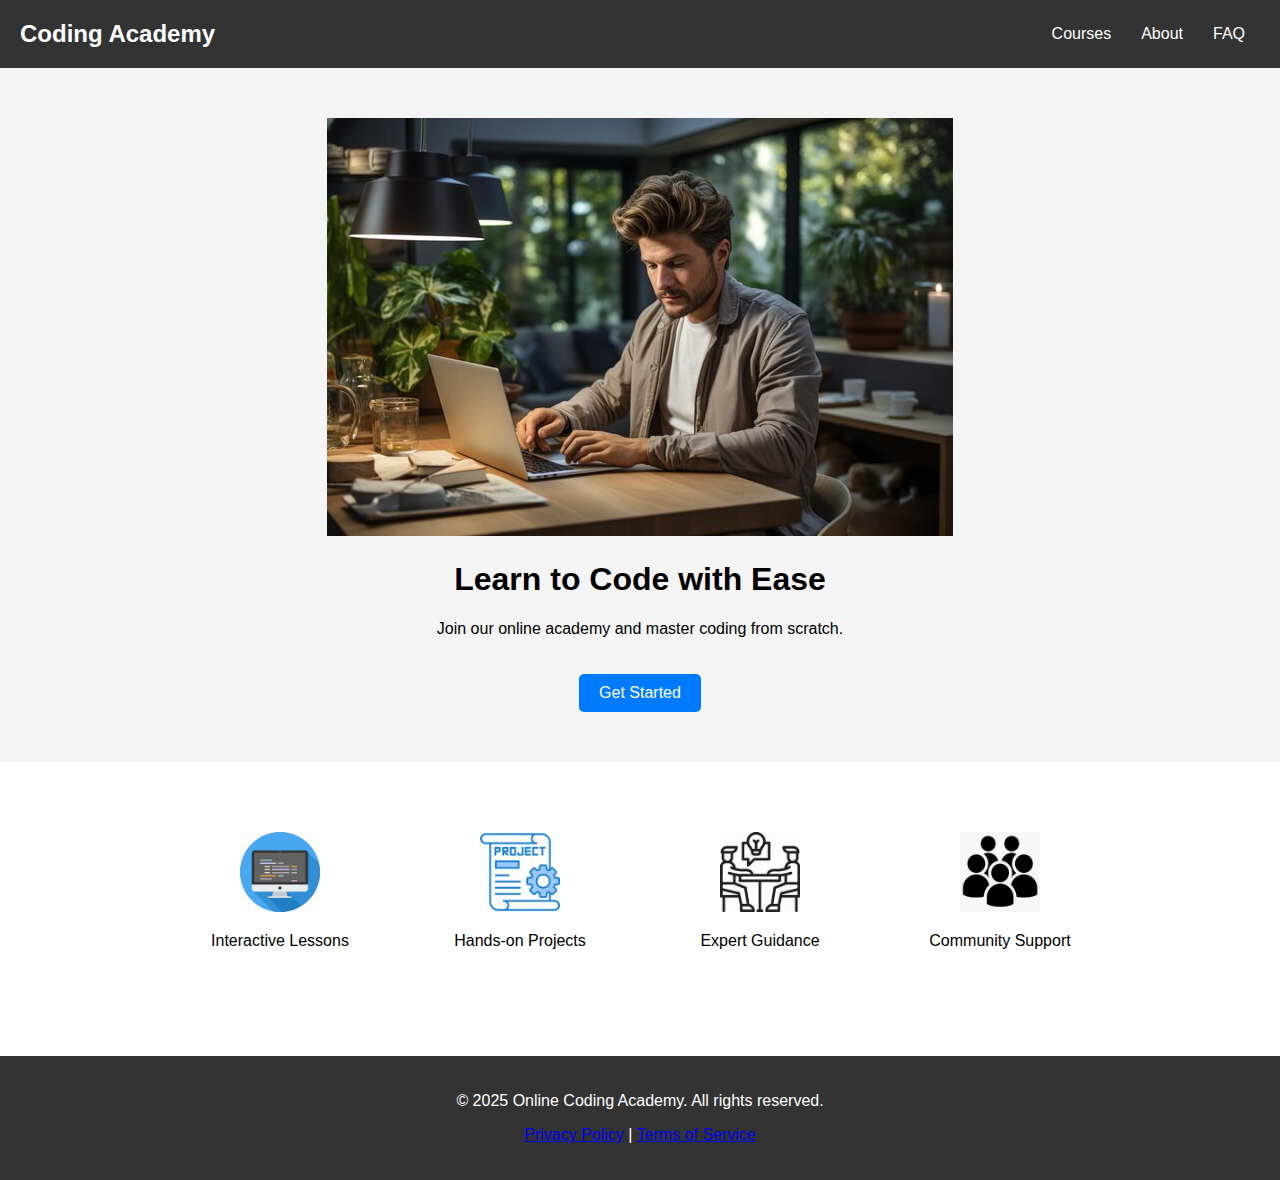
<file: Task 1/index.htm>
<!DOCTYPE html>
<html lang="en">
<head>
    <meta charset="UTF-8">
    <meta name="viewport" content="width=device-width, initial-scale=1.0">
    <title>Online Coding Academy</title>
    <link rel="stylesheet" href="styles.css">
</head>
<body>
    <!-- Header Section -->
    <header>
        <div class="logo">Coding Academy</div>
        <nav>
            <ul>
                <li class="dropdown">Courses
                    <ul class="dropdown-menu">
                        <li><a href="courses.html#html" target="_blank">HTML</a></li>
                        <li><a href="courses.html#css" target="_blank">CSS</a></li>
                        <li><a href="courses.html#javascript" target="_blank">JavaScript</a></li>
                        <li><a href="courses.html#python" target="_blank">Python</a></li>
                        <li><a href="courses.html#java" target="_blank">Java</a></li>
                    </ul>
                </li>
                <li class="dropdown">About
                    <ul class="dropdown-menu">
                        <li><a href="#">About Us</a></li>
                        <li><a href="#">Contact</a></li>
                        <li><a href="#">Complain</a></li>
                    </ul>
                </li>
                <li><a href="faq.html" target="_blank">FAQ</a></li>
            </ul>
        </nav>
    </header>

    <!-- Hero Section -->
    <section class="hero">
        <img src="hero.jpg" alt="A man sitting with a laptop">
        <h1>Learn to Code with Ease</h1>
        <p>Join our online academy and master coding from scratch.</p>
        <a href="courses.html" class="cta-button" target="_blank">Get Started</a>
    </section>

    <!-- Features Section -->
    <section class="features">
        <div class="feature">
            <img src="icon1.png" alt="Feature 1 Icon">
            <p>Interactive Lessons</p>
        </div>
        <div class="feature">
            <img src="icon2.png" alt="Feature 2 Icon">
            <p>Hands-on Projects</p>
        </div>
        <div class="feature">
            <img src="icon3.png" alt="Feature 3 Icon">
            <p>Expert Guidance</p>
        </div>
        <div class="feature">
            <img src="icon4.png" alt="Feature 4 Icon">
            <p>Community Support</p>
        </div>
    </section>

    <!-- Footer -->
    <footer>
        <p>&copy; 2025 Online Coding Academy. All rights reserved.</p>
        <p><a href="#">Privacy Policy</a> | <a href="#">Terms of Service</a></p>
    </footer>
</body>
</html>
</file>
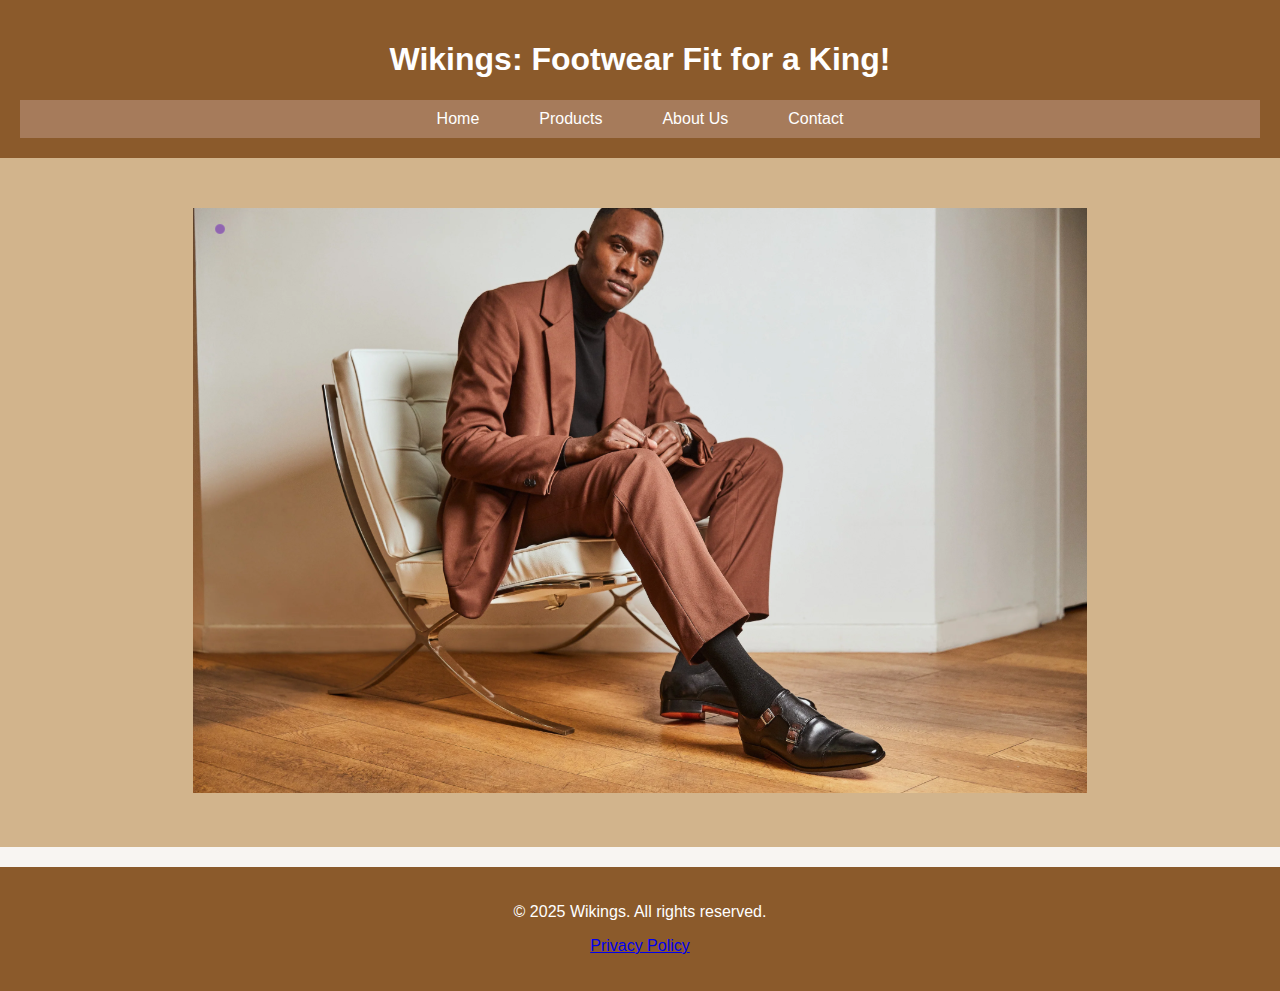
<file: Task 2/index.html>
<!DOCTYPE html>
<html lang="en">
<head>
    <meta charset="UTF-8">
    <meta name="viewport" content="width=device-width, initial-scale=1.0">
    <title>Wikings - Home</title>
    <link rel="stylesheet" href="styles.css">
    <script>
        document.addEventListener("DOMContentLoaded", function () {
            let chevrons = document.querySelectorAll(".chevron");
            
            chevrons.forEach(chevron => {
                chevron.addEventListener("click", function (event) {
                    event.stopPropagation();
                    let submenu = this.parentElement.nextElementSibling;
                    
                    document.querySelectorAll(".sub-menu").forEach(menu => {
                        if (menu !== submenu) {
                            menu.classList.remove("active");
                        }
                    });
                    
                    submenu.classList.toggle("active");
                });
            });
        });
    </script>
</head>
<body>
    <header>
        <h1>Wikings: Footwear Fit for a King!</h1>
        <nav>
            <ul>
                <li><a href="index.html">Home</a></li>
                <li class="dropdown">
                    <a href="#">Products</a>
                    <ul class="dropdown-menu">
                        <li class="product-item">
                            <a href="#">Ring Sandals</a> <span class="chevron">&gt;</span>
                            <ul class="sub-menu">
                                <li><a href="ring_sandals.html">Product Info</a></li>
                            </ul>
                        </li>
                        <li class="product-item">
                            <a href="#">Classic Clogs</a> <span class="chevron">&gt;</span>
                            <ul class="sub-menu">
                                <li><a href="lightweight_classic_clogs.html">Product Info</a></li>
                            </ul>
                        </li>
                        <li class="product-item">
                            <a href="#">Casual Shoes (Lace)</a> <span class="chevron">&gt;</span>
                            <ul class="sub-menu">
                                <li><a href="laceup_casual_shoes.html">Product Info</a></li>
                            </ul>
                        </li>
                        <li class="product-item">
                            <a href="#">Formal Shoes</a> <span class="chevron">&gt;</span>
                            <ul class="sub-menu">
                                <li><a href="grip_formal_shoes.html">Product Info</a></li>
                            </ul>
                        </li>
                        <li class="product-item">
                            <a href="#">Brown Casual</a> <span class="chevron">&gt;</span>
                            <ul class="sub-menu">
                                <li><a href="brown_casual.html">Product Info</a></li>
                            </ul>
                        </li>
                    </ul>
                </li>
                <li><a href="about.html">About Us</a></li>
                <li><a href="contact.html">Contact</a></li>
            </ul>
        </nav>
    </header>
    <main>
        <section class="hero">
            <img src="hero.jpg" alt="Man sitting with laptop">
        </section>
    </main>
    <footer>
        <p>&copy; 2025 Wikings. All rights reserved.</p>
        <p><a href="#">Privacy Policy</a></p>
    </footer>
</body>
</html>
</file>
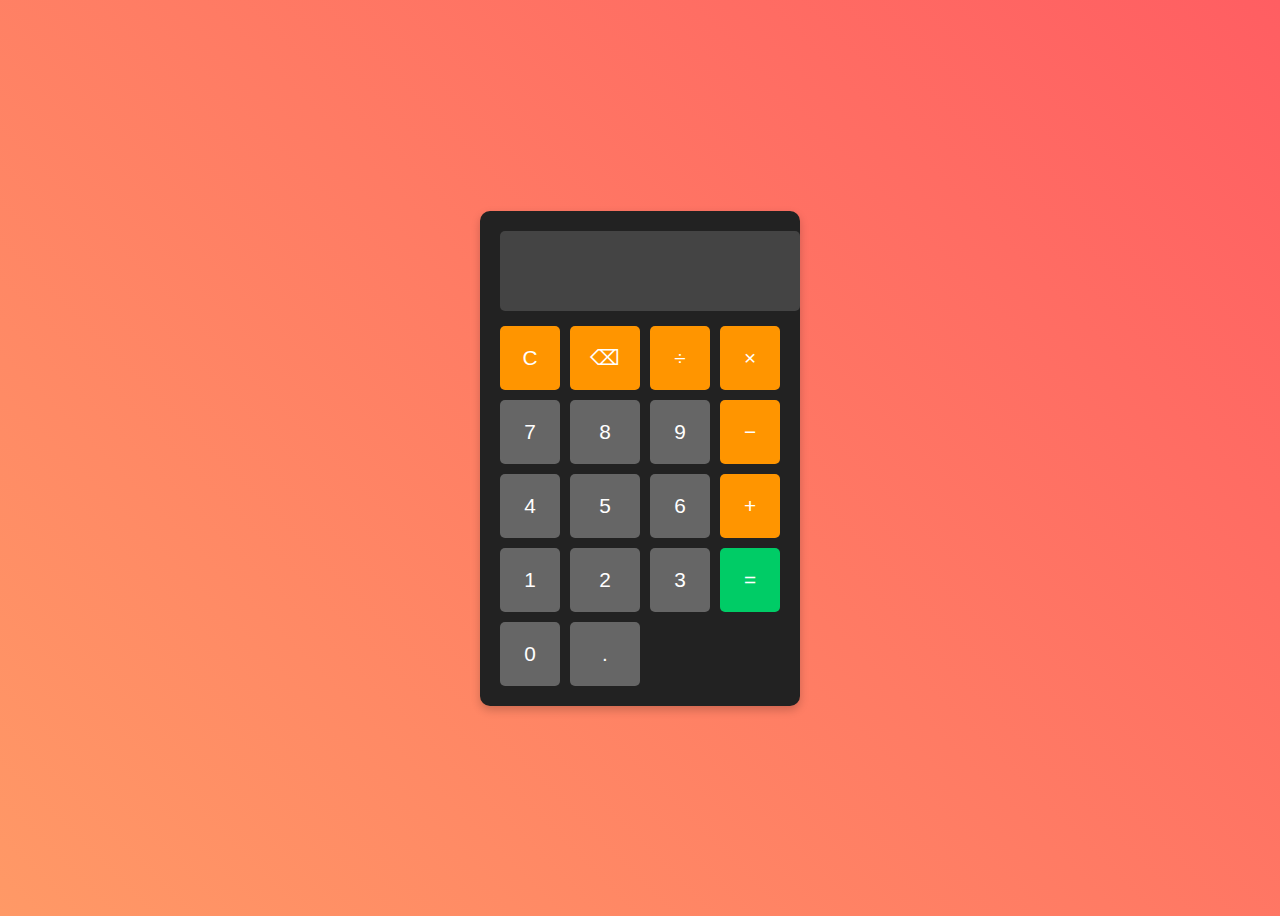
<file: Task 4/index.html>
<!DOCTYPE html>
<html lang="en">
<head>
    <meta charset="UTF-8">
    <meta name="viewport" content="width=device-width, initial-scale=1.0">
    <title>Calculator</title>
    <link rel="stylesheet" href="styles.css">
</head>
<body>
    <div class="calculator">
        <input type="text" id="display" disabled>
        <div class="buttons">
            <button class="operator" onclick="clearDisplay()">C</button>
            <button class="operator" onclick="backspace()">⌫</button> <!-- Backspace Button -->
            <button class="operator" onclick="appendOperator('/')">÷</button>
            <button class="operator" onclick="appendOperator('*')">×</button>

            <button onclick="appendValue('7')">7</button>
            <button onclick="appendValue('8')">8</button>
            <button onclick="appendValue('9')">9</button>
            <button class="operator" onclick="appendOperator('-')">−</button>

            <button onclick="appendValue('4')">4</button>
            <button onclick="appendValue('5')">5</button>
            <button onclick="appendValue('6')">6</button>
            <button class="operator" onclick="appendOperator('+')">+</button> <!-- Restored Addition -->

            <button onclick="appendValue('1')">1</button>
            <button onclick="appendValue('2')">2</button>
            <button onclick="appendValue('3')">3</button>
            <button class="equal" onclick="calculateResult()">=</button>

            <button onclick="appendValue('0')">0</button>
            <button onclick="appendDecimal()">.</button>
        </div>
    </div>
    <script src="script.js"></script>
</body>
</html>
</file>
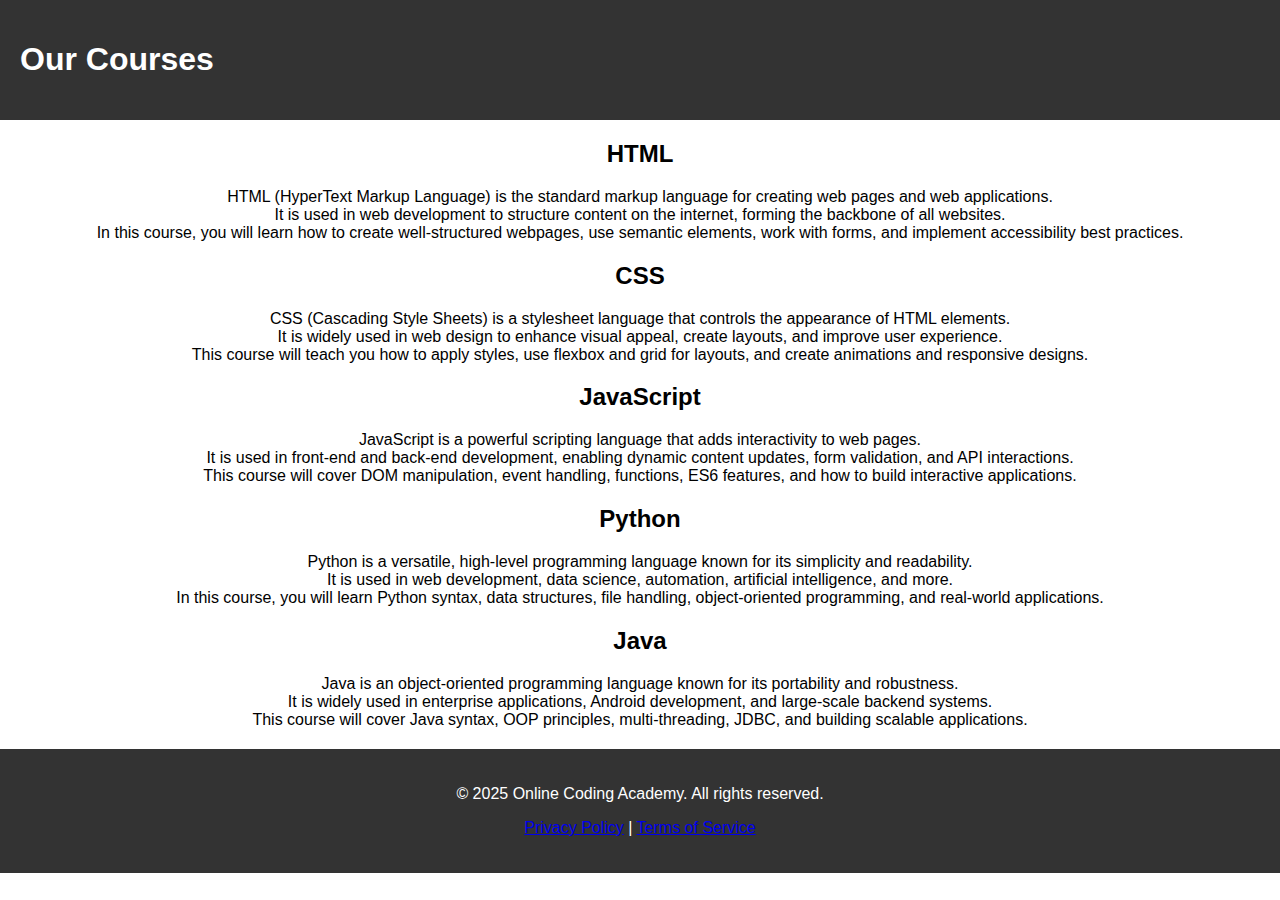
<file: Task 1/courses.html>
<!DOCTYPE html>
<html lang="en">
<head>
    <meta charset="UTF-8">
    <meta name="viewport" content="width=device-width, initial-scale=1.0">
    <title>Courses - Online Coding Academy</title>
    <link rel="stylesheet" href="styles.css">
</head>
<body>
    <header>
        <h1>Our Courses</h1>
    </header>

    <section id="html">
        <h2>HTML</h2>
        <p>HTML (HyperText Markup Language) is the standard markup language for creating web pages and web applications. <br>
        It is used in web development to structure content on the internet, forming the backbone of all websites. <br>
        In this course, you will learn how to create well-structured webpages, use semantic elements, work with forms, and implement accessibility best practices.</p>
    </section>

    <section id="css">
        <h2>CSS</h2>
        <p>CSS (Cascading Style Sheets) is a stylesheet language that controls the appearance of HTML elements. <br>
        It is widely used in web design to enhance visual appeal, create layouts, and improve user experience. <br>
        This course will teach you how to apply styles, use flexbox and grid for layouts, and create animations and responsive designs.</p>
    </section>

    <section id="javascript">
        <h2>JavaScript</h2>
        <p>JavaScript is a powerful scripting language that adds interactivity to web pages. <br>
        It is used in front-end and back-end development, enabling dynamic content updates, form validation, and API interactions. <br>
        This course will cover DOM manipulation, event handling, functions, ES6 features, and how to build interactive applications.</p>
    </section>

    <section id="python">
        <h2>Python</h2>
        <p>Python is a versatile, high-level programming language known for its simplicity and readability. <br>
        It is used in web development, data science, automation, artificial intelligence, and more. <br>
        In this course, you will learn Python syntax, data structures, file handling, object-oriented programming, and real-world applications.</p>
    </section>

    <section id="java">
        <h2>Java</h2>
        <p>Java is an object-oriented programming language known for its portability and robustness. <br>
        It is widely used in enterprise applications, Android development, and large-scale backend systems. <br>
        This course will cover Java syntax, OOP principles, multi-threading, JDBC, and building scalable applications.</p>
    </section>

    <footer>
        <p>&copy; 2025 Online Coding Academy. All rights reserved.</p>
        <p><a href="#">Privacy Policy</a> | <a href="#">Terms of Service</a></p>
    </footer>
</body>
</html>
</file>
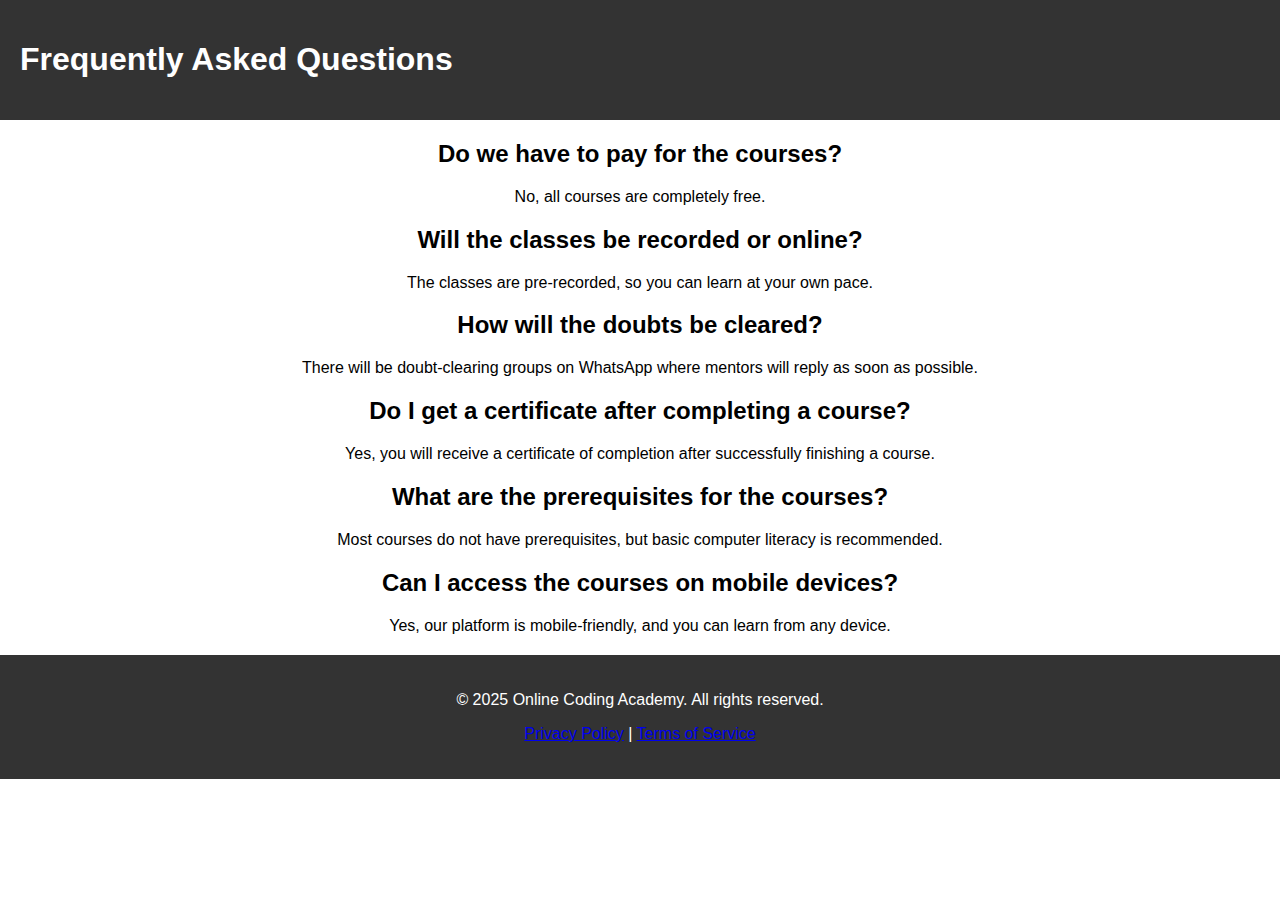
<file: Task 1/faq.html>
<!DOCTYPE html>
<html lang="en">
<head>
    <meta charset="UTF-8">
    <meta name="viewport" content="width=device-width, initial-scale=1.0">
    <title>FAQ - Online Coding Academy</title>
    <link rel="stylesheet" href="styles.css">
</head>
<body>
    <header>
        <h1>Frequently Asked Questions</h1>
    </header>
    
    <section class="faq">
        <div class="faq-item">
            <h2>Do we have to pay for the courses?</h2>
            <p>No, all courses are completely free.</p>
        </div>
        
        <div class="faq-item">
            <h2>Will the classes be recorded or online?</h2>
            <p>The classes are pre-recorded, so you can learn at your own pace.</p>
        </div>
        
        <div class="faq-item">
            <h2>How will the doubts be cleared?</h2>
            <p>There will be doubt-clearing groups on WhatsApp where mentors will reply as soon as possible.</p>
        </div>
        
        <div class="faq-item">
            <h2>Do I get a certificate after completing a course?</h2>
            <p>Yes, you will receive a certificate of completion after successfully finishing a course.</p>
        </div>
        
        <div class="faq-item">
            <h2>What are the prerequisites for the courses?</h2>
            <p>Most courses do not have prerequisites, but basic computer literacy is recommended.</p>
        </div>
        
        <div class="faq-item">
            <h2>Can I access the courses on mobile devices?</h2>
            <p>Yes, our platform is mobile-friendly, and you can learn from any device.</p>
        </div>
    </section>
    
    <footer>
        <p>&copy; 2025 Online Coding Academy. All rights reserved.</p>
        <p><a href="#">Privacy Policy</a> | <a href="#">Terms of Service</a></p>
    </footer>
</body>
</html>
</file>
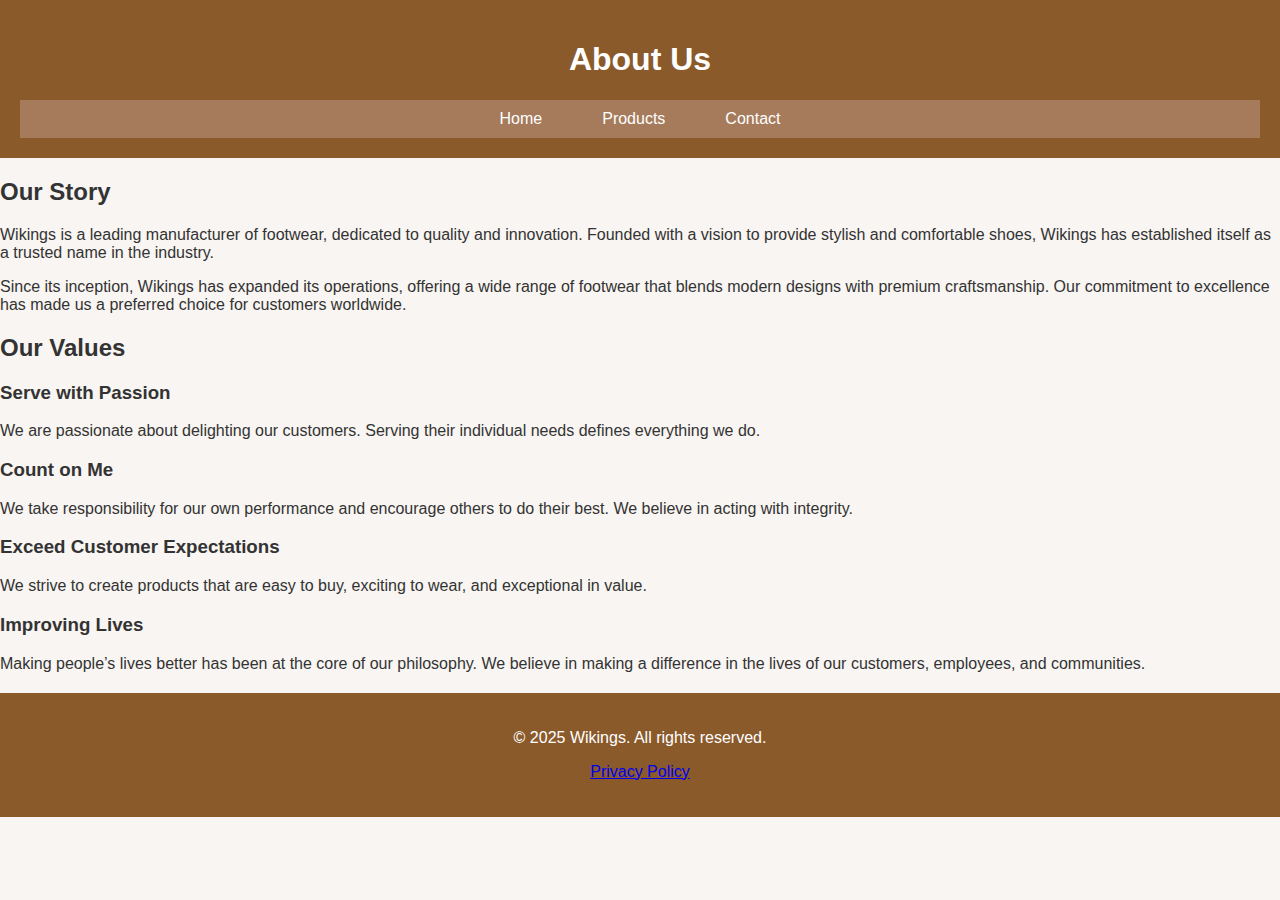
<file: Task 2/about.html>
<!DOCTYPE html>
<html lang="en">
<head>
    <meta charset="UTF-8">
    <meta name="viewport" content="width=device-width, initial-scale=1.0">
    <title>About Us - Wikings</title>
    <link rel="stylesheet" href="styles.css">
</head>
<body>
    <header>
        <h1>About Us</h1>
        <nav>
            <ul>
                <li><a href="index.html">Home</a></li>
                <li><a href="products.html">Products</a></li>
                <li><a href="contact.html">Contact</a></li>
            </ul>
        </nav>
    </header>
    <main>
        <section class="about">
            <h2>Our Story</h2>
            <p>Wikings is a leading manufacturer of footwear, dedicated to quality and innovation. Founded with a vision to provide stylish and comfortable shoes, Wikings has established itself as a trusted name in the industry.</p>
            <p>Since its inception, Wikings has expanded its operations, offering a wide range of footwear that blends modern designs with premium craftsmanship. Our commitment to excellence has made us a preferred choice for customers worldwide.</p>
            <h2>Our Values</h2>
            <h3>Serve with Passion</h3>
            <p>We are passionate about delighting our customers. Serving their individual needs defines everything we do.</p>
            <h3>Count on Me</h3>
            <p>We take responsibility for our own performance and encourage others to do their best. We believe in acting with integrity.</p>
            <h3>Exceed Customer Expectations</h3>
            <p>We strive to create products that are easy to buy, exciting to wear, and exceptional in value.</p>
            <h3>Improving Lives</h3>
            <p>Making people’s lives better has been at the core of our philosophy. We believe in making a difference in the lives of our customers, employees, and communities.</p>
        </section>
    </main>
    <footer>
        <p>&copy; 2025 Wikings. All rights reserved.</p>
        <p><a href="#">Privacy Policy</a></p>
    </footer>
</body>
</html>
</file>
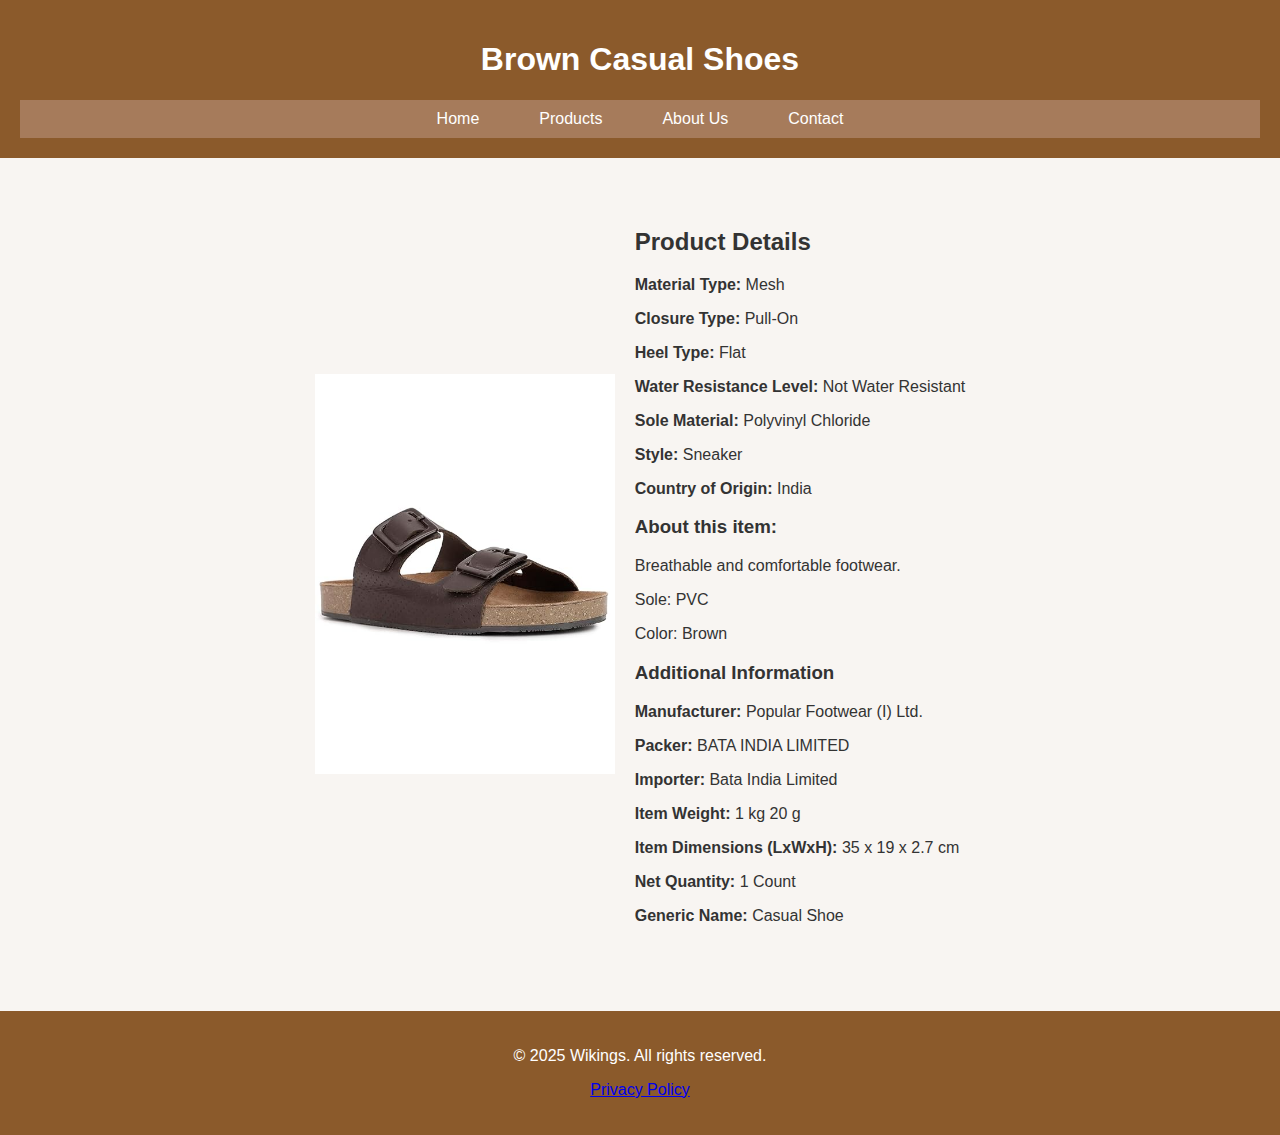
<file: Task 2/brown_casual.html>
<!DOCTYPE html>
<html lang="en">
<head>
    <meta charset="UTF-8">
    <meta name="viewport" content="width=device-width, initial-scale=1.0">
    <title>Brown Casual Shoes - Wikings</title>
    <link rel="stylesheet" href="styles.css">
</head>
<body>
    <header>
        <h1>Brown Casual Shoes</h1>
        <nav>
            <ul>
                <li><a href="index.html">Home</a></li>
                <li><a href="products.html">Products</a></li>
                <li><a href="about.html">About Us</a></li>
                <li><a href="contact.html">Contact</a></li>
            </ul>
        </nav>
    </header>
    <main>
        <section class="product">
            <img src="brown_casual.jpg" alt="Brown Casual Shoes">
            <div class="product-info">
                <h2>Product Details</h2>
                <p><strong>Material Type:</strong> Mesh</p>
                <p><strong>Closure Type:</strong> Pull-On</p>
                <p><strong>Heel Type:</strong> Flat</p>
                <p><strong>Water Resistance Level:</strong> Not Water Resistant</p>
                <p><strong>Sole Material:</strong> Polyvinyl Chloride</p>
                <p><strong>Style:</strong> Sneaker</p>
                <p><strong>Country of Origin:</strong> India</p>
                <h3>About this item:</h3>
                <p>Breathable and comfortable footwear.</p>
                <p>Sole: PVC</p>
                <p>Color: Brown</p>
                <h3>Additional Information</h3>
                <p><strong>Manufacturer:</strong> Popular Footwear (I) Ltd.</p>
                <p><strong>Packer:</strong> BATA INDIA LIMITED</p>
                <p><strong>Importer:</strong> Bata India Limited</p>
                <p><strong>Item Weight:</strong> 1 kg 20 g</p>
                <p><strong>Item Dimensions (LxWxH):</strong> 35 x 19 x 2.7 cm</p>
                <p><strong>Net Quantity:</strong> 1 Count</p>
                <p><strong>Generic Name:</strong> Casual Shoe</p>
            </div>
        </section>
    </main>
    <footer>
        <p>&copy; 2025 Wikings. All rights reserved.</p>
        <p><a href="#">Privacy Policy</a></p>
    </footer>
</body>
</html>
</file>
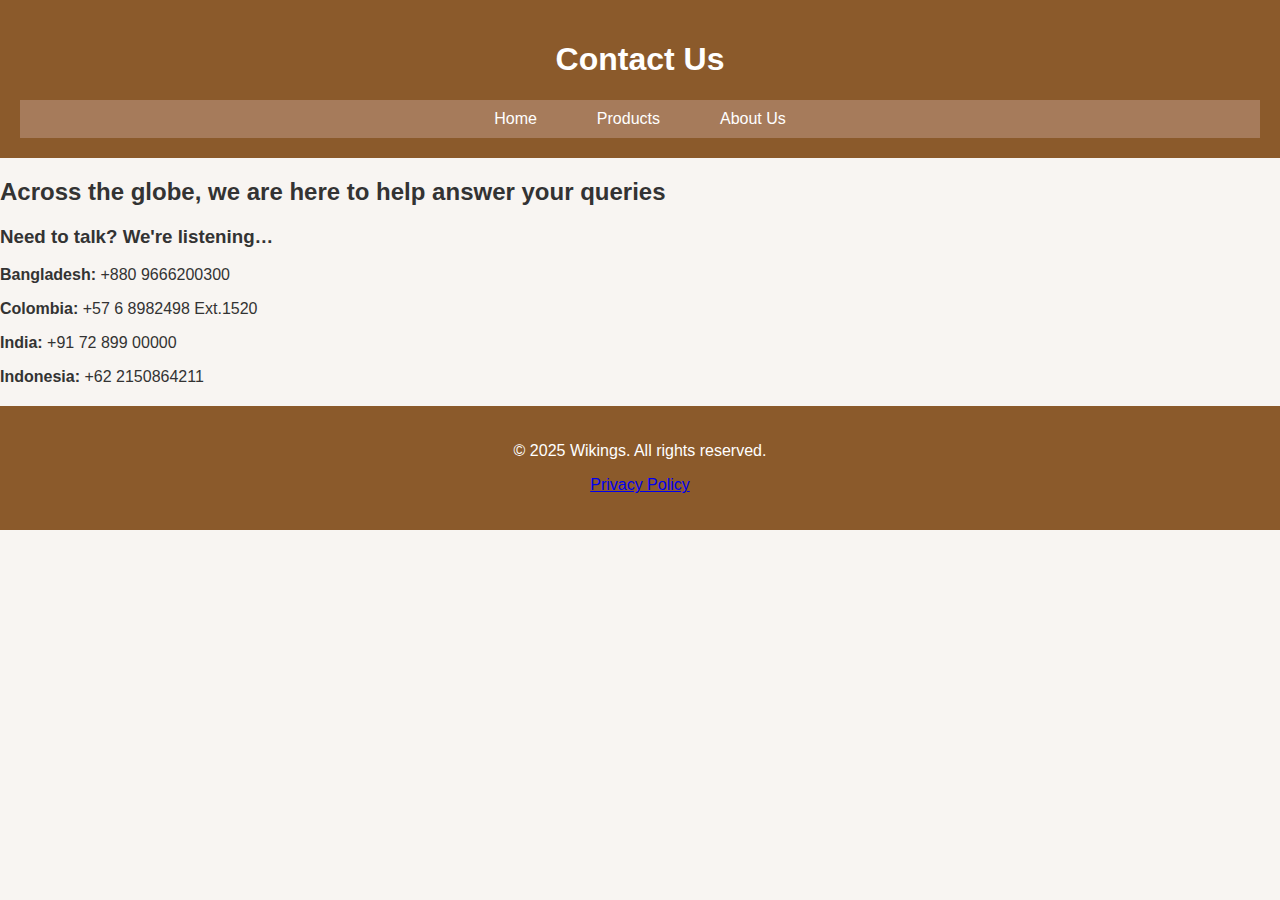
<file: Task 2/contact.html>
<!DOCTYPE html>
<html lang="en">
<head>
    <meta charset="UTF-8">
    <meta name="viewport" content="width=device-width, initial-scale=1.0">
    <title>Contact Us - Wikings</title>
    <link rel="stylesheet" href="styles.css">
</head>
<body>
    <header>
        <h1>Contact Us</h1>
        <nav>
            <ul>
                <li><a href="index.html">Home</a></li>
                <li><a href="products.html">Products</a></li>
                <li><a href="about.html">About Us</a></li>
            </ul>
        </nav>
    </header>
    <main>
        <section class="contact">
            <h2>Across the globe, we are here to help answer your queries</h2>
            <h3>Need to talk? We're listening…</h3>
            <p><strong>Bangladesh:</strong> +880 9666200300</p>
            <p><strong>Colombia:</strong> +57 6 8982498 Ext.1520</p>
            <p><strong>India:</strong> +91 72 899 00000</p>
            <p><strong>Indonesia:</strong> +62 2150864211</p>
        </section>
    </main>
    <footer>
        <p>&copy; 2025 Wikings. All rights reserved.</p>
        <p><a href="#">Privacy Policy</a></p>
    </footer>
</body>
</html>
</file>
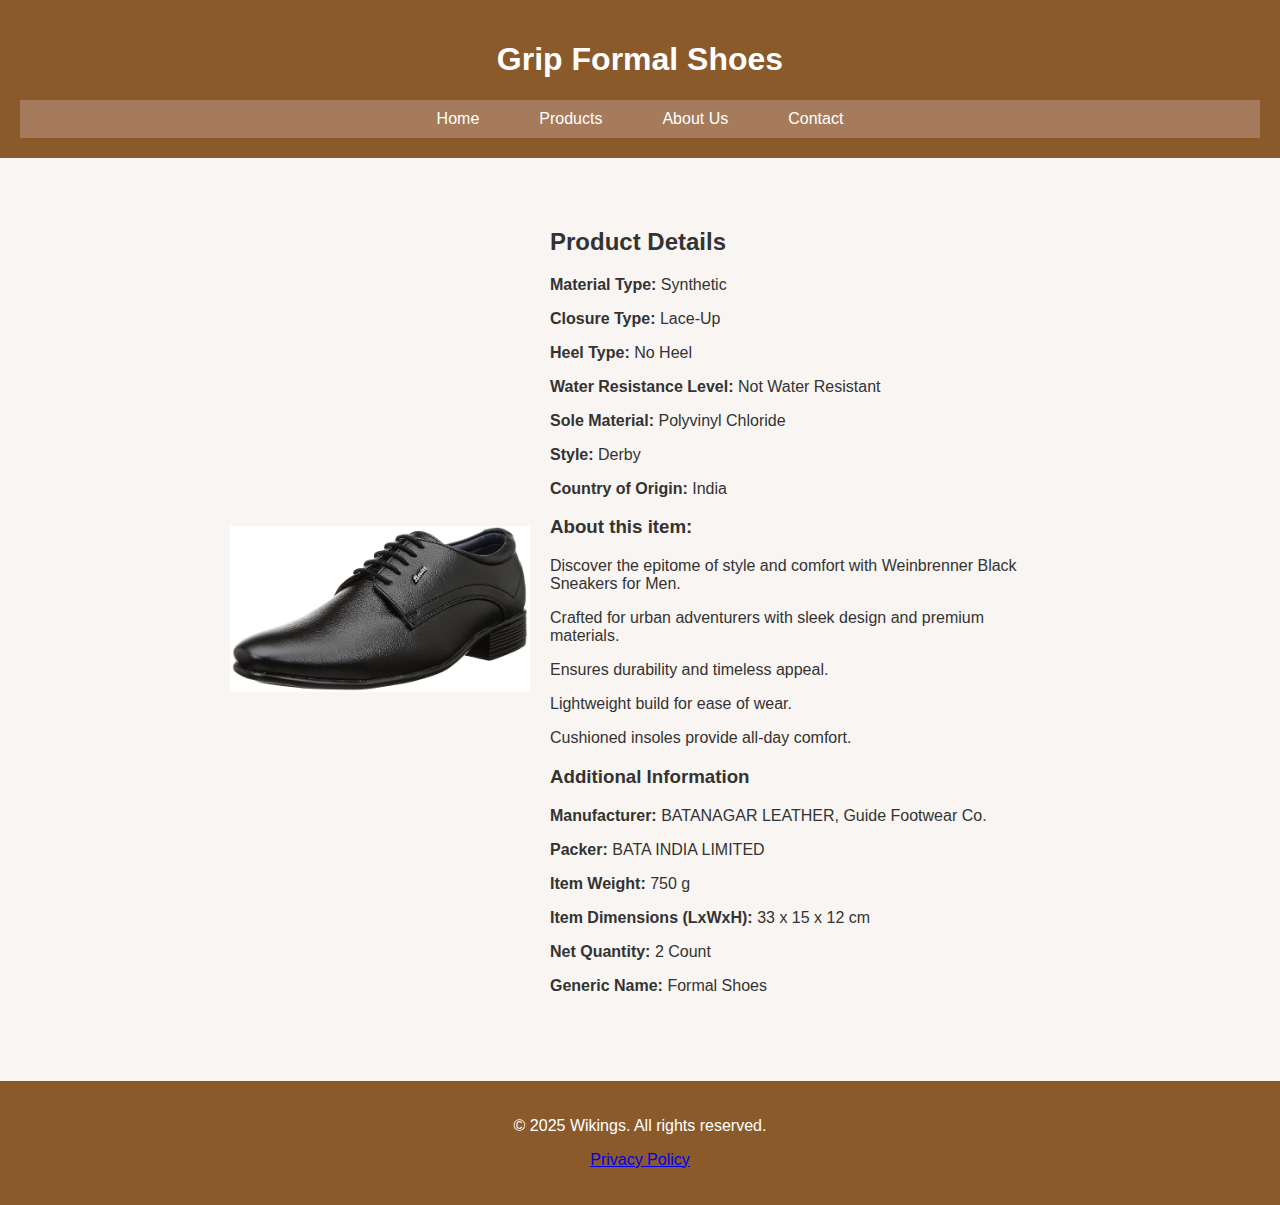
<file: Task 2/grip_formal_shoes.html>
<!DOCTYPE html>
<html lang="en">
<head>
    <meta charset="UTF-8">
    <meta name="viewport" content="width=device-width, initial-scale=1.0">
    <title>Grip Formal Shoes - Wikings</title>
    <link rel="stylesheet" href="styles.css">
</head>
<body>
    <header>
        <h1>Grip Formal Shoes</h1>
        <nav>
            <ul>
                <li><a href="index.html">Home</a></li>
                <li><a href="products.html">Products</a></li>
                <li><a href="about.html">About Us</a></li>
                <li><a href="contact.html">Contact</a></li>
            </ul>
        </nav>
    </header>
    <main>
        <section class="product">
            <img src="grip_formal_shoes.jpg" alt="Grip Formal Shoes">
            <div class="product-info">
                <h2>Product Details</h2>
                <p><strong>Material Type:</strong> Synthetic</p>
                <p><strong>Closure Type:</strong> Lace-Up</p>
                <p><strong>Heel Type:</strong> No Heel</p>
                <p><strong>Water Resistance Level:</strong> Not Water Resistant</p>
                <p><strong>Sole Material:</strong> Polyvinyl Chloride</p>
                <p><strong>Style:</strong> Derby</p>
                <p><strong>Country of Origin:</strong> India</p>
                <h3>About this item:</h3>
                <p>Discover the epitome of style and comfort with Weinbrenner Black Sneakers for Men.</p>
                <p>Crafted for urban adventurers with sleek design and premium materials.</p>
                <p>Ensures durability and timeless appeal.</p>
                <p>Lightweight build for ease of wear.</p>
                <p>Cushioned insoles provide all-day comfort.</p>
                <h3>Additional Information</h3>
                <p><strong>Manufacturer:</strong> BATANAGAR LEATHER, Guide Footwear Co.</p>
                <p><strong>Packer:</strong> BATA INDIA LIMITED</p>
                <p><strong>Item Weight:</strong> 750 g</p>
                <p><strong>Item Dimensions (LxWxH):</strong> 33 x 15 x 12 cm</p>
                <p><strong>Net Quantity:</strong> 2 Count</p>
                <p><strong>Generic Name:</strong> Formal Shoes</p>
            </div>
        </section>
    </main>
    <footer>
        <p>&copy; 2025 Wikings. All rights reserved.</p>
        <p><a href="#">Privacy Policy</a></p>
    </footer>
</body>
</html>
</file>
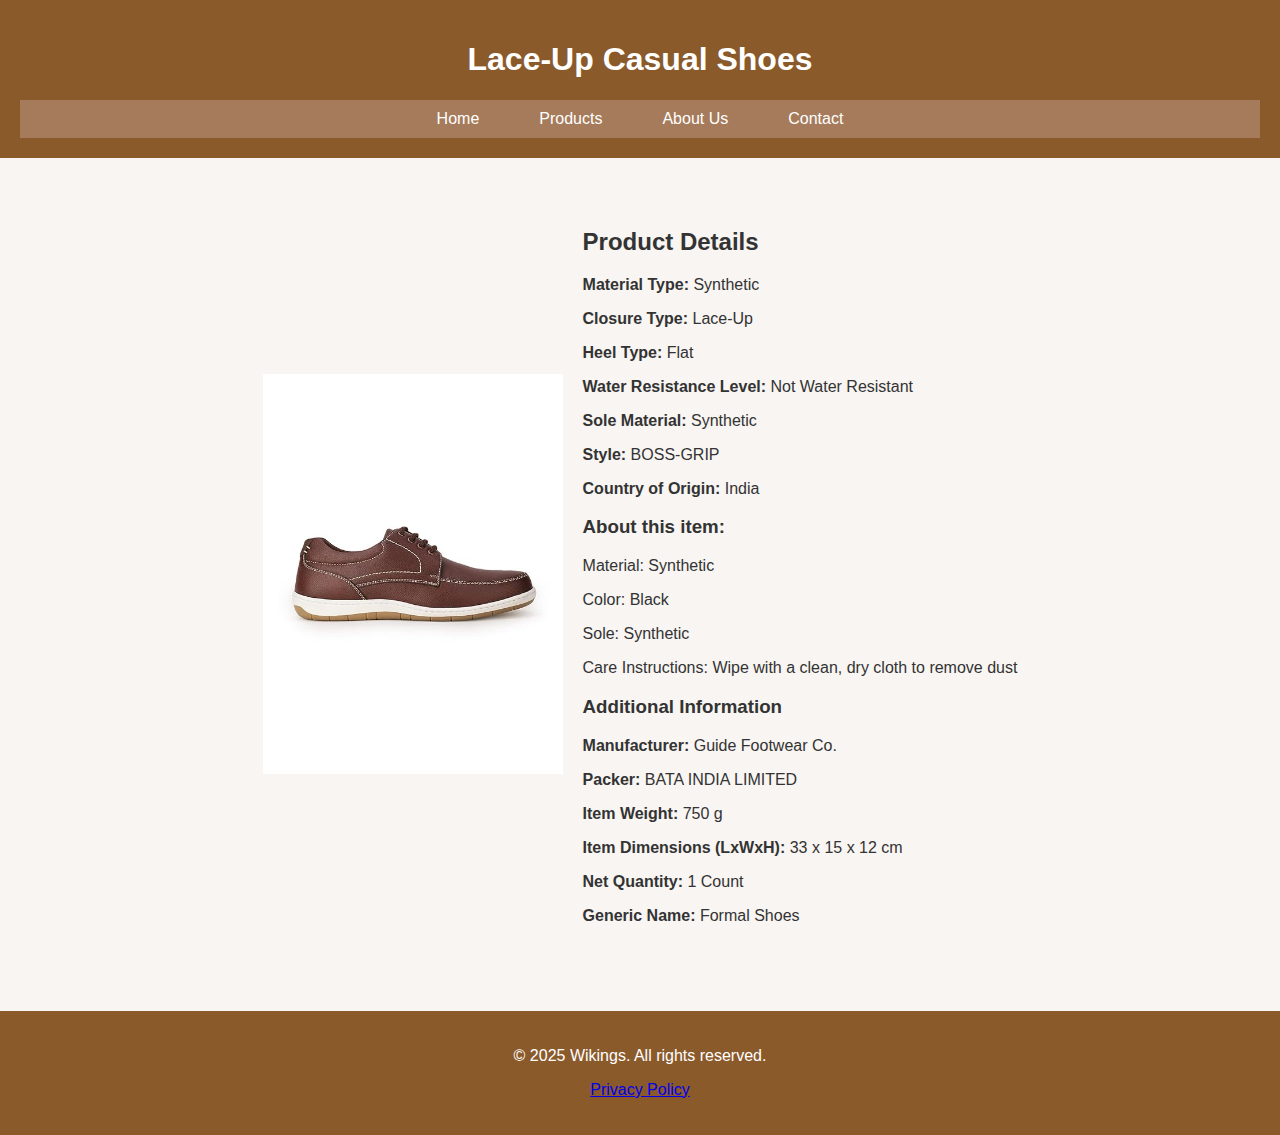
<file: Task 2/laceup_casual_shoes.html>
<!DOCTYPE html>
<html lang="en">
<head>
    <meta charset="UTF-8">
    <meta name="viewport" content="width=device-width, initial-scale=1.0">
    <title>Lace-Up Casual Shoes - Wikings</title>
    <link rel="stylesheet" href="styles.css">
</head>
<body>
    <header>
        <h1>Lace-Up Casual Shoes</h1>
        <nav>
            <ul>
                <li><a href="index.html">Home</a></li>
                <li><a href="products.html">Products</a></li>
                <li><a href="about.html">About Us</a></li>
                <li><a href="contact.html">Contact</a></li>
            </ul>
        </nav>
    </header>
    <main>
        <section class="product">
            <img src="laceup_casual_shoes.jpg" alt="Lace-Up Casual Shoes">
            <div class="product-info">
                <h2>Product Details</h2>
                <p><strong>Material Type:</strong> Synthetic</p>
                <p><strong>Closure Type:</strong> Lace-Up</p>
                <p><strong>Heel Type:</strong> Flat</p>
                <p><strong>Water Resistance Level:</strong> Not Water Resistant</p>
                <p><strong>Sole Material:</strong> Synthetic</p>
                <p><strong>Style:</strong> BOSS-GRIP</p>
                <p><strong>Country of Origin:</strong> India</p>
                <h3>About this item:</h3>
                <p>Material: Synthetic</p>
                <p>Color: Black</p>
                <p>Sole: Synthetic</p>
                <p>Care Instructions: Wipe with a clean, dry cloth to remove dust</p>
                <h3>Additional Information</h3>
                <p><strong>Manufacturer:</strong> Guide Footwear Co.</p>
                <p><strong>Packer:</strong> BATA INDIA LIMITED</p>
                <p><strong>Item Weight:</strong> 750 g</p>
                <p><strong>Item Dimensions (LxWxH):</strong> 33 x 15 x 12 cm</p>
                <p><strong>Net Quantity:</strong> 1 Count</p>
                <p><strong>Generic Name:</strong> Formal Shoes</p>
            </div>
        </section>
    </main>
    <footer>
        <p>&copy; 2025 Wikings. All rights reserved.</p>
        <p><a href="#">Privacy Policy</a></p>
    </footer>
</body>
</html>
</file>
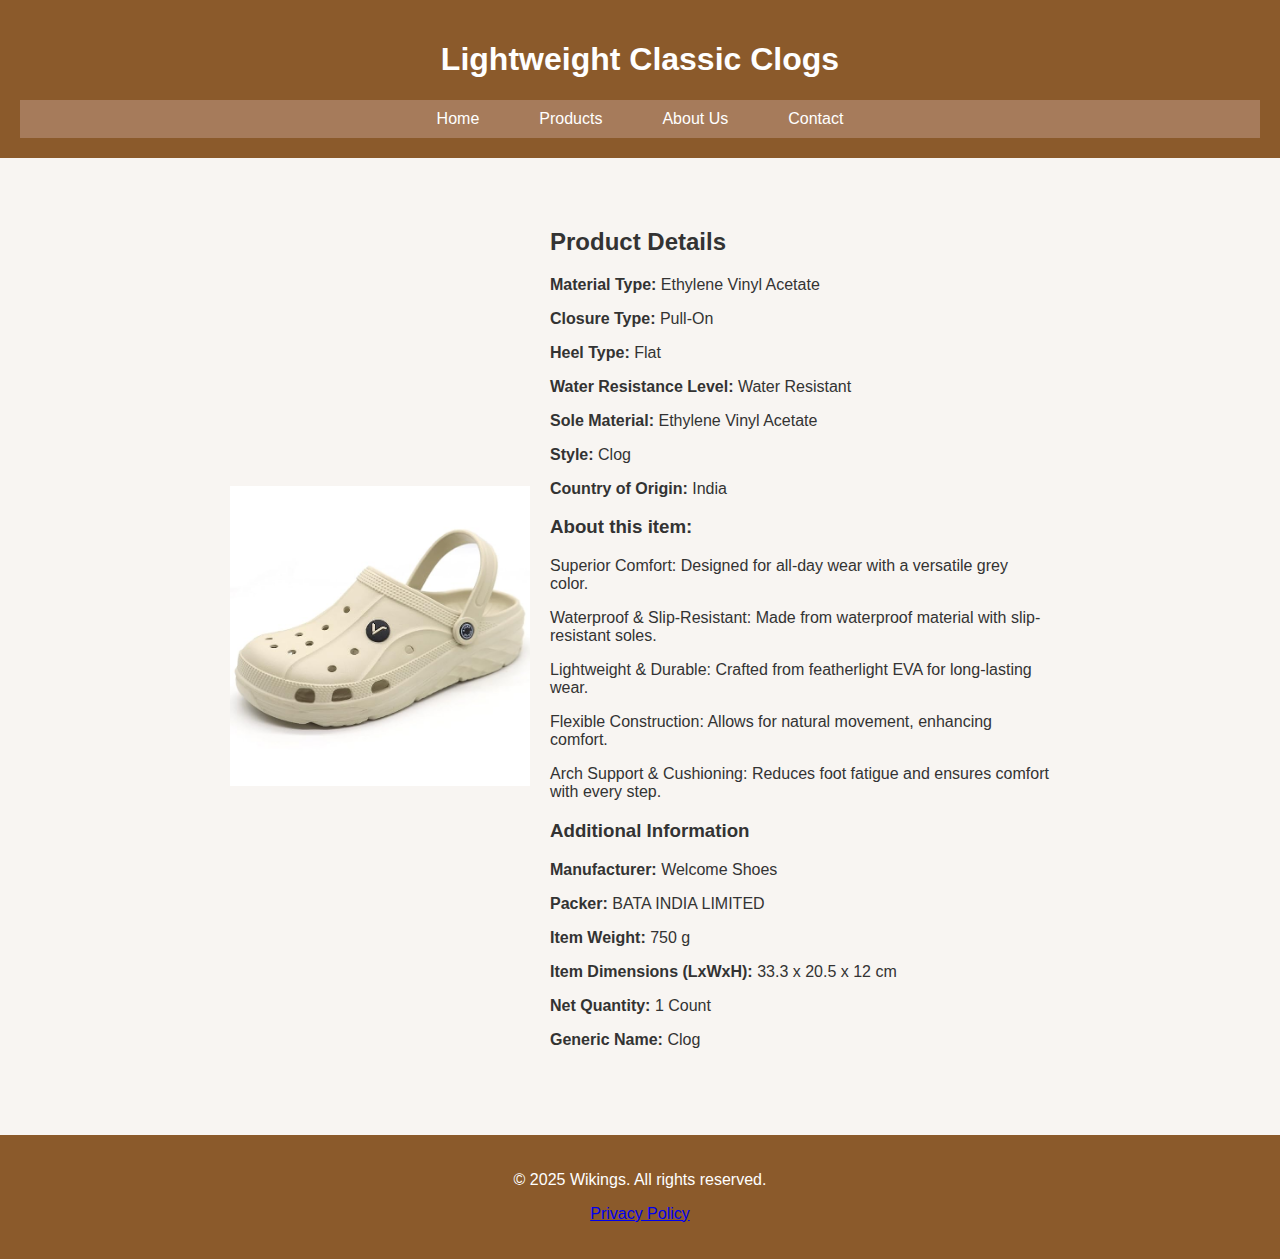
<file: Task 2/lightweight_classic_clogs.html>
<!DOCTYPE html>
<html lang="en">
<head>
    <meta charset="UTF-8">
    <meta name="viewport" content="width=device-width, initial-scale=1.0">
    <title>Lightweight Classic Clogs - Wikings</title>
    <link rel="stylesheet" href="styles.css">
</head>
<body>
    <header>
        <h1>Lightweight Classic Clogs</h1>
        <nav>
            <ul>
                <li><a href="index.html">Home</a></li>
                <li><a href="products.html">Products</a></li>
                <li><a href="about.html">About Us</a></li>
                <li><a href="contact.html">Contact</a></li>
            </ul>
        </nav>
    </header>
    <main>
        <section class="product">
            <img src="lightweight_classic_clogs.jpg" alt="Lightweight Classic Clogs">
            <div class="product-info">
                <h2>Product Details</h2>
                <p><strong>Material Type:</strong> Ethylene Vinyl Acetate</p>
                <p><strong>Closure Type:</strong> Pull-On</p>
                <p><strong>Heel Type:</strong> Flat</p>
                <p><strong>Water Resistance Level:</strong> Water Resistant</p>
                <p><strong>Sole Material:</strong> Ethylene Vinyl Acetate</p>
                <p><strong>Style:</strong> Clog</p>
                <p><strong>Country of Origin:</strong> India</p>
                <h3>About this item:</h3>
                <p>Superior Comfort: Designed for all-day wear with a versatile grey color.</p>
                <p>Waterproof & Slip-Resistant: Made from waterproof material with slip-resistant soles.</p>
                <p>Lightweight & Durable: Crafted from featherlight EVA for long-lasting wear.</p>
                <p>Flexible Construction: Allows for natural movement, enhancing comfort.</p>
                <p>Arch Support & Cushioning: Reduces foot fatigue and ensures comfort with every step.</p>
                <h3>Additional Information</h3>
                <p><strong>Manufacturer:</strong> Welcome Shoes</p>
                <p><strong>Packer:</strong> BATA INDIA LIMITED</p>
                <p><strong>Item Weight:</strong> 750 g</p>
                <p><strong>Item Dimensions (LxWxH):</strong> 33.3 x 20.5 x 12 cm</p>
                <p><strong>Net Quantity:</strong> 1 Count</p>
                <p><strong>Generic Name:</strong> Clog</p>
            </div>
        </section>
    </main>
    <footer>
        <p>&copy; 2025 Wikings. All rights reserved.</p>
        <p><a href="#">Privacy Policy</a></p>
    </footer>
</body>
</html>
</file>
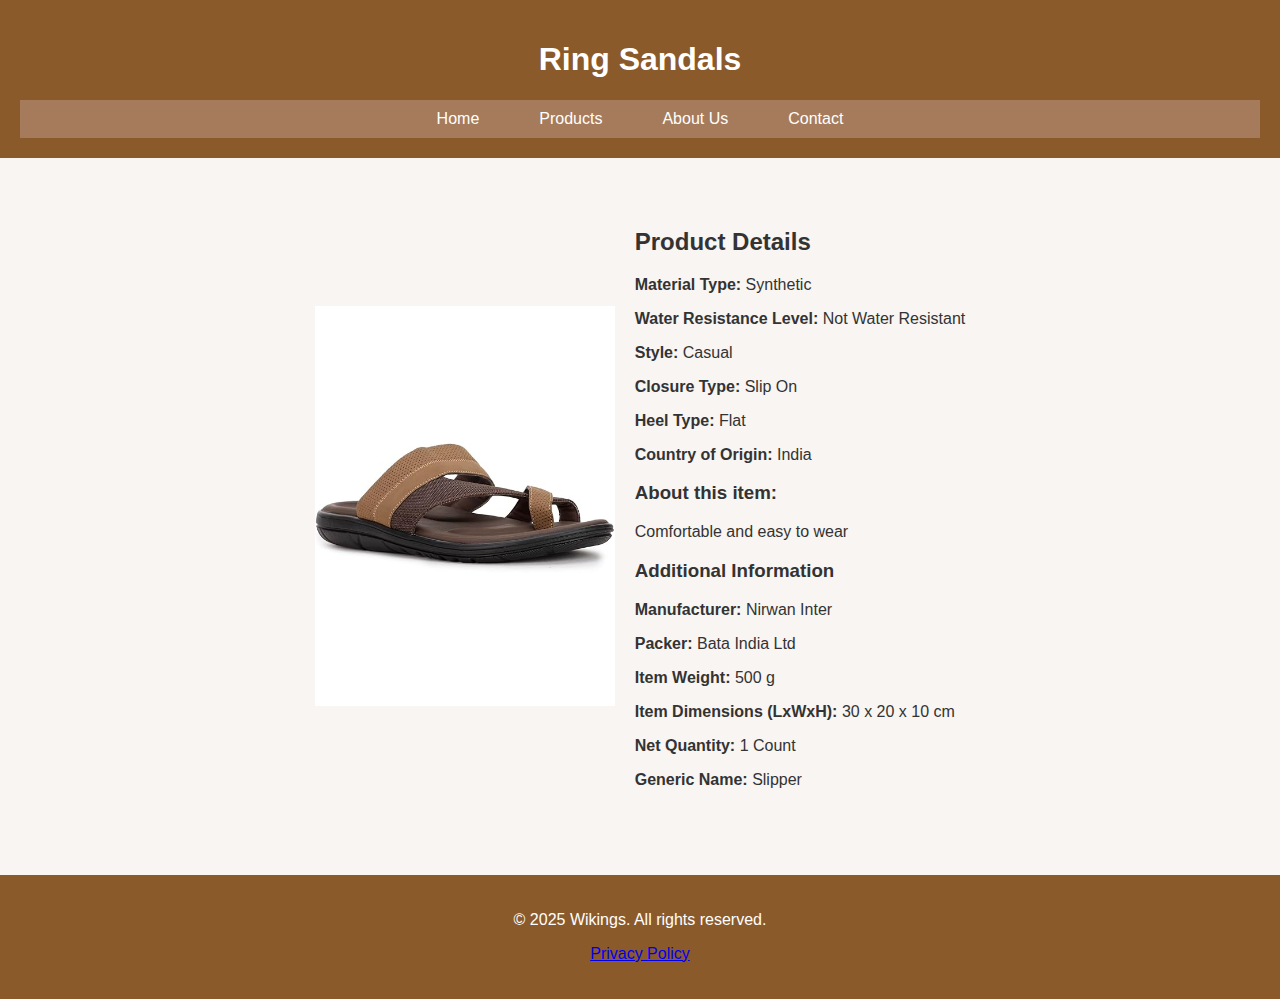
<file: Task 2/ring_sandals.html>
<!DOCTYPE html>
<html lang="en">
<head>
    <meta charset="UTF-8">
    <meta name="viewport" content="width=device-width, initial-scale=1.0">
    <title>Ring Sandals - Wikings</title>
    <link rel="stylesheet" href="styles.css">
</head>
<body>
    <header>
        <h1>Ring Sandals</h1>
        <nav>
            <ul>
                <li><a href="index.html">Home</a></li>
                <li><a href="products.html">Products</a></li>
                <li><a href="about.html">About Us</a></li>
                <li><a href="contact.html">Contact</a></li>
            </ul>
        </nav>
    </header>
    <main>
        <section class="product">
            <img src="ring_sandals.jpg" alt="Ring Sandals">
            <div class="product-info">
                <h2>Product Details</h2>
                <p><strong>Material Type:</strong> Synthetic</p>
                <p><strong>Water Resistance Level:</strong> Not Water Resistant</p>
                <p><strong>Style:</strong> Casual</p>
                <p><strong>Closure Type:</strong> Slip On</p>
                <p><strong>Heel Type:</strong> Flat</p>
                <p><strong>Country of Origin:</strong> India</p>
                <h3>About this item:</h3>
                <p>Comfortable and easy to wear</p>
                <h3>Additional Information</h3>
                <p><strong>Manufacturer:</strong> Nirwan Inter</p>
                <p><strong>Packer:</strong> Bata India Ltd</p>
                <p><strong>Item Weight:</strong> 500 g</p>
                <p><strong>Item Dimensions (LxWxH):</strong> 30 x 20 x 10 cm</p>
                <p><strong>Net Quantity:</strong> 1 Count</p>
                <p><strong>Generic Name:</strong> Slipper</p>
            </div>
        </section>
    </main>
    <footer>
        <p>&copy; 2025 Wikings. All rights reserved.</p>
        <p><a href="#">Privacy Policy</a></p>
    </footer>
</body>
</html>
</file>
<file: Task 1/styles.css>
/* General Styles */
body {
    font-family: Arial, sans-serif;
    margin: 0;
    padding: 0;
    box-sizing: border-box;
    text-align: center;
}

/* Header Styles */
header {
    display: flex;
    justify-content: space-between;
    align-items: center;
    padding: 20px;
    background: #333;
    color: white;
}

.logo {
    font-size: 24px;
    font-weight: bold;
}

nav ul {
    list-style: none;
    padding: 0;
    margin: 0;
    display: flex;
}

nav ul li {
    position: relative;
    margin: 0 15px;
    cursor: pointer;
}

nav ul li a {
    color: white;
    text-decoration: none;
}

/* Dropdown Menu */
.dropdown-menu {
    display: none;
    position: absolute;
    background: white;
    color: black;
    min-width: 150px;
    box-shadow: 0px 4px 6px rgba(0, 0, 0, 0.1);
    text-align: left;
    padding: 10px 0;
}

.dropdown:hover .dropdown-menu {
    display: block;
}

.dropdown-menu li {
    padding: 8px 15px;
}

.dropdown-menu li a {
    color: black;
}

.dropdown-menu li:hover {
    background: #ddd;
}

/* Hero Section */
.hero {
    text-align: center;
    padding: 50px 20px;
    background: #f4f4f4;
}

.hero img {
    max-width: 100%;
    height: auto;
}

.cta-button {
    display: inline-block;
    padding: 10px 20px;
    background: #007bff;
    color: white;
    text-decoration: none;
    margin-top: 20px;
    border-radius: 5px;
}

.cta-button:hover {
    background: #0056b3;
}

/* Features Section */
.features {
    display: flex;
    justify-content: center;
    flex-wrap: wrap;
    padding: 50px;
    background: white;
}

.feature {
    text-align: center;
    width: 200px;
    margin: 20px;
}

.feature img {
    width: 80px;
    height: 80px;
}

/* Footer */
footer {
    background: #333;
    color: white;
    text-align: center;
    padding: 20px;
    margin-top: 20px;
}
</file>
<file: Task 2/styles.css>
/* General Styles */
body {
    font-family: Arial, sans-serif;
    margin: 0;
    padding: 0;
    box-sizing: border-box;
    background-color: #f8f5f2;
    color: #333;
}

/* Header Styles */
header {
    background-color: #8B5A2B;
    color: white;
    padding: 20px;
    text-align: center;
}

nav ul {
    list-style: none;
    padding: 0;
    margin: 0;
    display: flex;
    justify-content: center;
    background-color: #A67B5B;
}

nav ul li {
    position: relative;
    margin: 0 15px;
}

nav ul li a {
    text-decoration: none;
    color: white;
    padding: 10px 15px;
    display: block;
}

nav ul li:hover .dropdown-menu {
    display: block;
}

/* Dropdown Menu */
.dropdown-menu {
    display: none;
    position: absolute;
    background-color: #D2B48C;
    min-width: 150px;
    box-shadow: 0px 4px 6px rgba(0, 0, 0, 0.1);
}

.dropdown-menu li {
    padding: 8px 15px;
    white-space: nowrap;
}

.dropdown-menu li a {
    color: black;
}

.dropdown-menu li:hover {
    background: #C19A6B;
}

/* Hero Section */
.hero {
    text-align: center;
    padding: 50px 20px;
    background: #D2B48C;
}

.hero img {
    max-width: 100%;
    height: auto;
}

.cta-button {
    display: inline-block;
    padding: 10px 20px;
    background: #8B5A2B;
    color: white;
    text-decoration: none;
    margin-top: 20px;
    border-radius: 5px;
}

.cta-button:hover {
    background: #5A3E1B;
}

/* Product Section */
.product {
    display: flex;
    align-items: center;
    justify-content: center;
    padding: 50px;
}

.product img {
    width: 300px;
    height: auto;
    margin-right: 20px;
}

.product-info {
    max-width: 500px;
}

/* Footer */
footer {
    background: #8B5A2B;
    color: white;
    text-align: center;
    padding: 20px;
    margin-top: 20px;
}
</file>
<file: Task 4/styles.css>
/* General Styling */
body {
    display: flex;
    justify-content: center;
    align-items: center;
    height: 100vh;
    background: linear-gradient(45deg, #ff9966, #ff5e62);
    font-family: Arial, sans-serif;
}

/* Calculator Container */
.calculator {
    width: 280px;
    background: #222;
    padding: 20px;
    border-radius: 10px;
    box-shadow: 0 4px 10px rgba(0, 0, 0, 0.2);
}

/* Display Screen */
/* Display Screen */
#display {
    width: 100%;
    height: 60px;
    font-size: 1.8rem;
    text-align: left;  /* Left-align numbers */
    padding: 10px;
    margin-bottom: 15px;
    background: #444;
    color: white;
    border: none;
    border-radius: 5px;
}


/* Buttons Grid */
.buttons {
    display: grid;
    grid-template-columns: repeat(4, 1fr);
    gap: 10px;
}

/* Button Styling */
button {
    padding: 20px;
    font-size: 1.3rem;
    border: none;
    border-radius: 5px;
    cursor: pointer;
    background: #666;
    color: white;
    transition: 0.2s;
}

button:hover {
    background: #888;
}

/* Operator Buttons */
.operator {
    background: #ff9500;
}

.operator:hover {
    background: white;
}

/* Equal Button */
.equal {
    background: #00cc66;
}

.equal:hover {
    background: #00994d;
}
</file>
